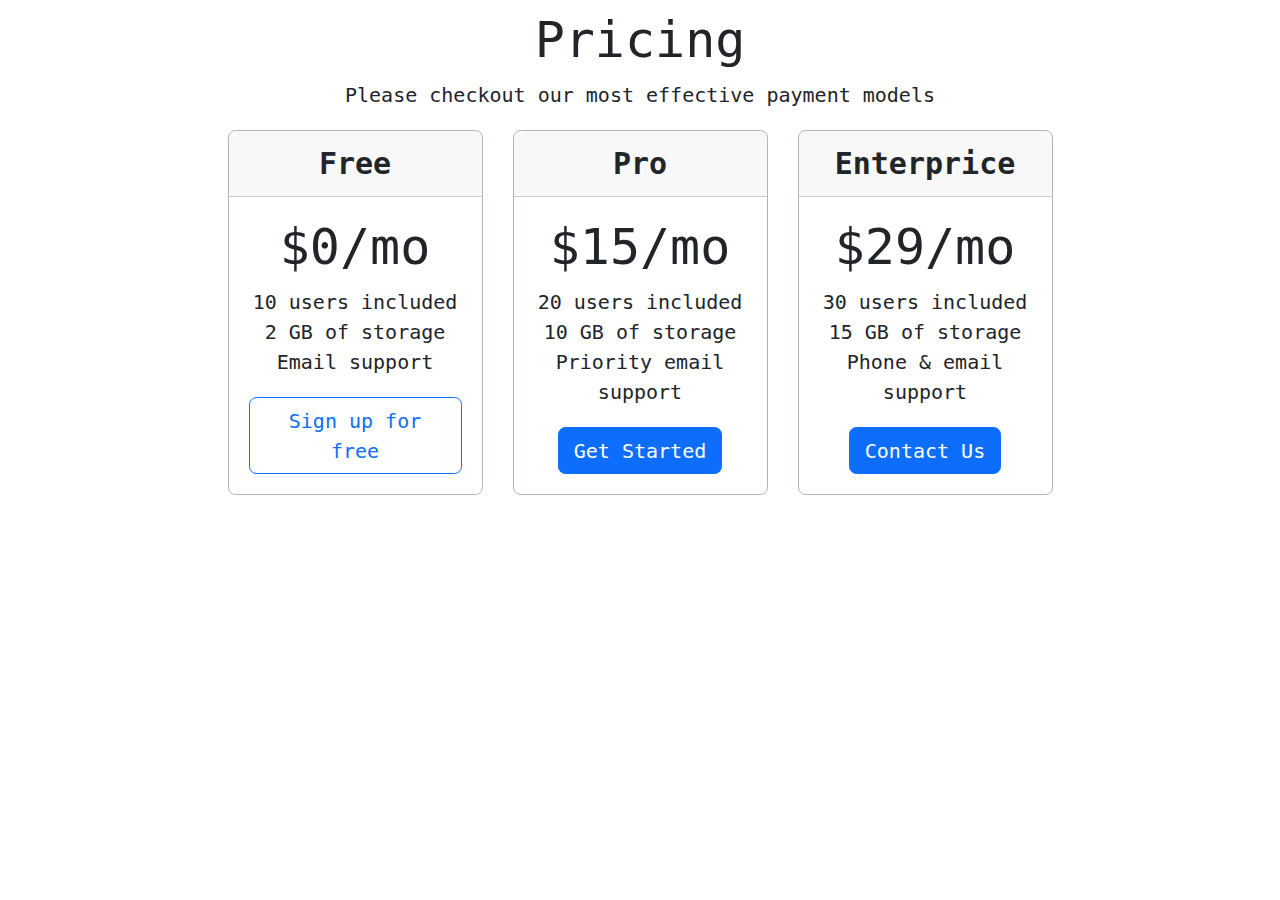
<file: index-rough.html>
<!DOCTYPE html>
<html lang="en">

<head>
    <meta charset="UTF-8">
    <meta name="viewport" content="width=device-width, initial-scale=1.0">
    <title>Payments</title>
    <link rel="stylesheet" href="style.css">
    <link rel="stylesheet" href="https://cdn.jsdelivr.net/npm/bootstrap@5.3.3/dist/css/bootstrap.min.css">
</head>

<body>
    
        <h1 class="text-center mt-2">Pricing</h1>
    <p class="text-center">Please checkout our most effective payment models</p>
    <div class="container">
        <div class="row text-center justify-content-center">
            <!-- COLUMN-1 -->
            <div class="col-md-3 col-sm-6 mb-3">
                <div class="card border border-dark-subtle " >
                    <div class="card-header text-center fw-semibold fs-4">Free</div>
                    <div class="card-body">
                        <h1 class="card-title text-center">$0/mo</h1>
                        <p class="card-text text-center">10 users included<br>
                            2 GB of storage<br>
                            Email support</p>
                        <div class="d-flex justify-content-center"><button type="button"
                                class="btn btn-outline-primary ">Sign up for free</button>
                        </div>
                    </div>
                </div>
            </div>
            <!-- COLUMN-1 -->
    
            <!-- COLUMN-2 -->
            <div class="col-md-3 col-sm-6 mb=3">
                <div class="card border border-dark-subtle mb-3" >
                    <div class="card-header text-center fw-semibold fs-4">Pro</div>
                    <div class="card-body">
                        <h1 class="card-title text-center">$15/mo</h1>
                        <p class="card-text text-center">20 users included<br>
                            10 GB of storage<br>
                            Priority email support</p>
                        <div class="d-flex justify-content-center"><button type="button" class="btn btn-primary">Get
                                Started</button>
                        </div>
                    </div>
                </div>
            </div>
            <!-- COLUMN-2 -->
    
            <!-- COLUMN-3 -->
            <div class="col-md-3 col-sm-12 mb=3">
                <div class="card border border-dark-subtle mb-3" >
                    <div class="card-header text-center fw-semibold fs-4">Enterprice</div>
                    <div class="card-body">
                        <h1 class="card-title text-center">$29/mo</h1>
                        <p class="card-text text-center">30 users included<br>
                            15 GB of storage<br>
                            Phone & email support</p>
                        <div class="d-flex justify-content-center"><button type="button" class="btn btn-primary">Contact
                                Us</button>
                        </div>
                    </div>
                </div>
            </div>
            <!-- COLUMN-3 -->
    </div>
    
    </div>
    
    
    <script href="https://cdn.jsdelivr.net/npm/bootstrap@5.3.3/dist/js/bootstrap.bundle.min.js"></script>
</body>

</html>
</file>
<file: style.css>
* {

    margin: 0;
    padding: 0;
    font-family: "Roboto Mono", monospace;
    font-optical-sizing: auto;
    font-weight: 400;
    font-style: normal;
    font-size: 20px;
}

.main_box {

    background-image: url(photo.jpg);
    height: 100vh;
    background-size: cover;

}

.main_box #check {
    display: none;
}

.sidebar_menu {
    position: fixed;
    left:-600px;
}

.main_box #check:checked~.sidebar_menu {
    
    position: fixed;
    left: 0px;
    transition-duration: 0.2s;
    transition-timing-function: ease-in;

}

.main_box #check:checked~.btn_one {
    display: none;
}

.sidebar_menu {
    background-color: rgba(128, 128, 128, 0.386);
    height: 100vh;
    width: 270px;
    border: 2px solid grey;
    box-shadow: 0px 0px 1px white;
    position: absolute;
    top: 0;
    background-color: rgba(128, 128, 128, 0.142)

}

.sidebar_menu .logo {
    font-size: 30px;
    width: 100%;
    height: 50px;
    display: flex;
    align-items: center;
    box-shadow: 0px 0px 1px white;

}

.sidebar_menu .logo a {
    text-decoration: none;
    padding-left: 10px;
    color: white;
}

.btn_one {
    position: absolute;
    top: 3px;
    left: 3px;
}

.btn_two {
    position: absolute;
    top: 10px;

}
.sidebar_menu .menu ul li a{
    text-decoration: none;
    color: white;
} 
.sidebar_menu .menu{
    width: 100%;
    line-height: 70px;

}

ul li{
    list-style: none;
    color: white;
    padding-left: 10px;
    
    
}

ul li:hover{
    box-shadow: 0px 0px 1px white;

}

.main_box .sidebar_menu .btn_two{
    position: absolute;
    top: 12px;
    left: 240px;
}

.main_box .sidebar_menu .btn_two i:hover{
font-size: 30px;
transform: 0.3s;
}

.main_box .sidebar_menu .btn_two i 
{
    font-size: 25px;
}

.main_box .btn_one{
    margin-left: 5px;
    margin-top: 5px;
}
.main_box .btn_one i{
    font-size: 30px;
}

.btn_two label:hover{
    cursor: pointer;
}

.btn_one label:hover{
    cursor: pointer;
}

.sidebar_menu .social_media{
  position: absolute;
  bottom: 8px;
  left:70px;

}
.sidebar_menu .social_media i{
    color: rgba(255, 255, 255, 0.352);
}
.sidebar_menu .social_media i:hover{
font-size:30px ;
transition-duration: 0.3s;
}
</file>
